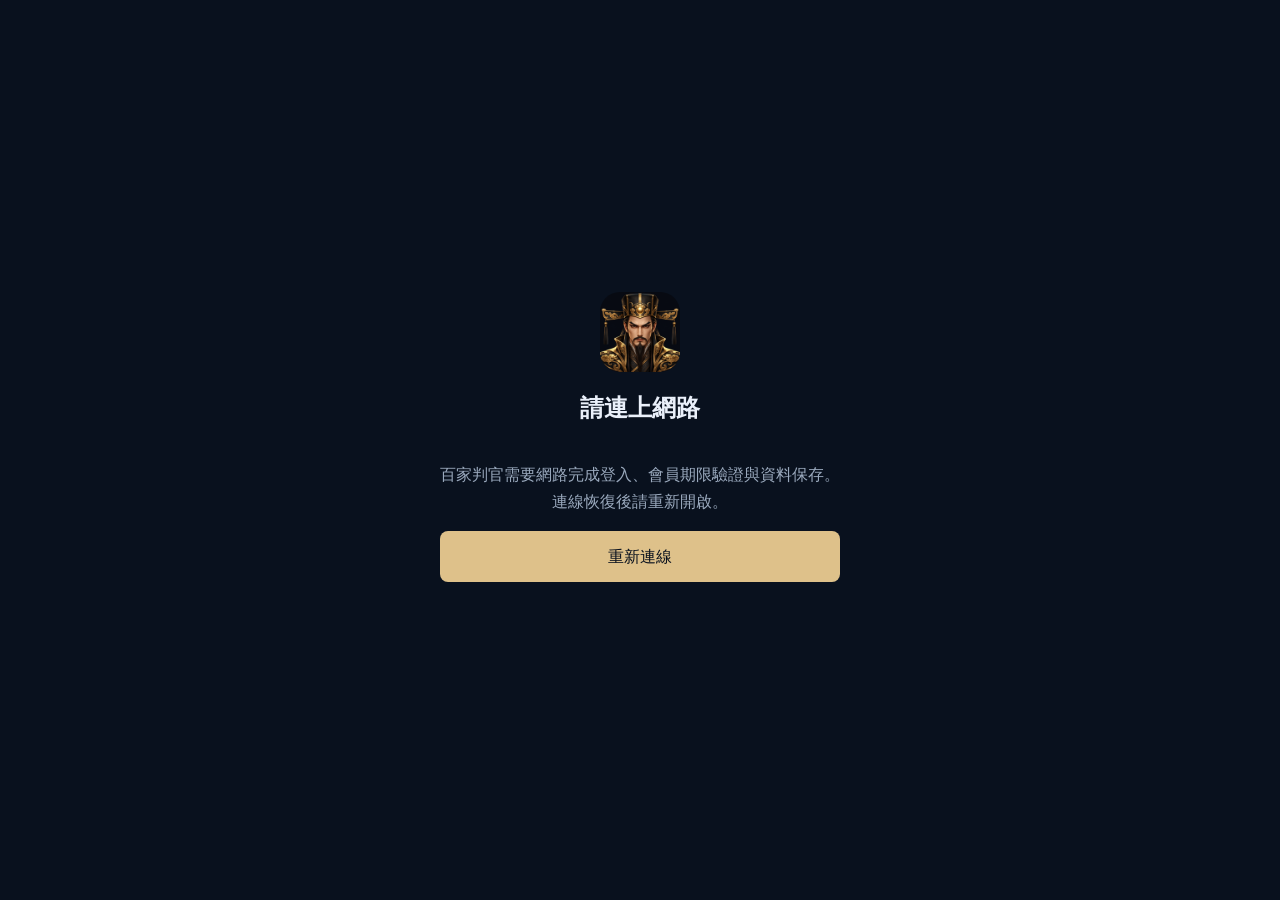
<file: offline.html>
<!doctype html><html lang="zh-Hant"><meta charset="utf-8"><meta name="viewport" content="width=device-width,initial-scale=1"><meta name="theme-color" content="#09111e"><title>百家判官 · 需要網路</title><style>body{background:#09111e;color:#eaf0fa;font:16px/1.7 system-ui,sans-serif;display:grid;place-content:center;text-align:center;min-height:90vh;padding:24px}h1{font-size:24px}p{color:#9aa9bd;max-width:400px}button{font:inherit;padding:12px 22px;border:0;border-radius:8px;background:#dec18a;color:#09111e}</style><body><img src="/icon-192.png" alt="百家判官" width="80" height="80" style="margin:auto;border-radius:20px"><h1>請連上網路</h1><p>百家判官需要網路完成登入、會員期限驗證與資料保存。連線恢復後請重新開啟。</p><button onclick="location.reload()">重新連線</button></body></html>
</file>
